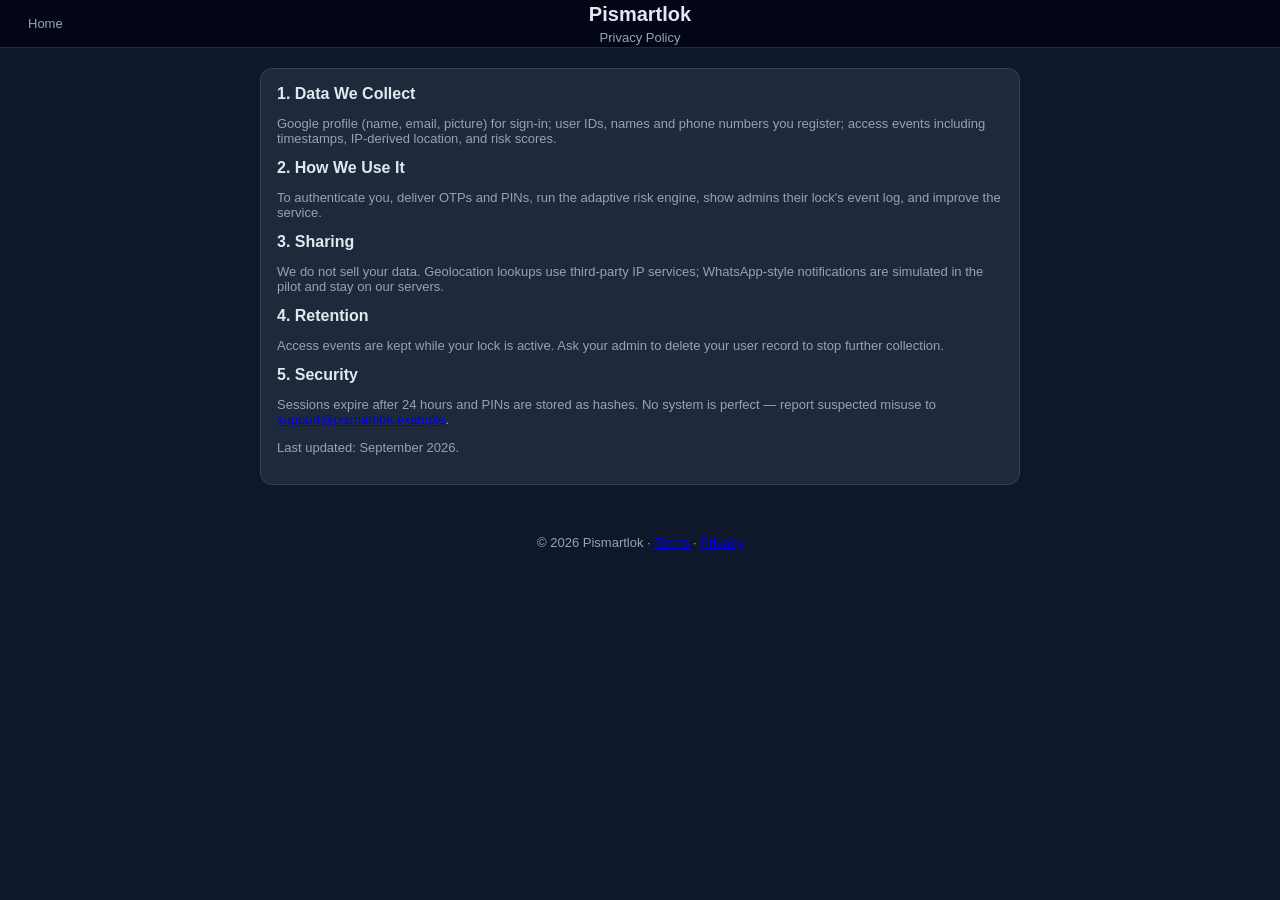
<file: public/privacy.html>
<!doctype html>
<html lang="en">
<head>
<meta charset="utf-8"/>
<meta name="viewport" content="width=device-width,initial-scale=1"/>
<title>Pismartlok — Privacy Policy</title>
<link rel="stylesheet" href="style.css"/>
</head>
<body>
<header>
  <div class="brand"><h1>Pismartlok</h1><p class="sub">Privacy Policy</p></div>
  <div class="header-right"><a href="/" class="logout-btn">Home</a></div>
</header>
<main style="max-width:800px">
  <div class="card">
    <h3>1. Data We Collect</h3>
    <p class="muted">Google profile (name, email, picture) for sign-in; user IDs, names and phone numbers you register; access events including timestamps, IP-derived location, and risk scores.</p>
    <h3>2. How We Use It</h3>
    <p class="muted">To authenticate you, deliver OTPs and PINs, run the adaptive risk engine, show admins their lock's event log, and improve the service.</p>
    <h3>3. Sharing</h3>
    <p class="muted">We do not sell your data. Geolocation lookups use third-party IP services; WhatsApp-style notifications are simulated in the pilot and stay on our servers.</p>
    <h3>4. Retention</h3>
    <p class="muted">Access events are kept while your lock is active. Ask your admin to delete your user record to stop further collection.</p>
    <h3>5. Security</h3>
    <p class="muted">Sessions expire after 24 hours and PINs are stored as hashes. No system is perfect — report suspected misuse to <a href="mailto:support@pismartlok.example">support@pismartlok.example</a>.</p>
    <p class="muted">Last updated: September 2026.</p>
  </div>
</main>
<footer><span class="muted">© 2026 Pismartlok · <a href="/terms.html">Terms</a> · <a href="/privacy.html">Privacy</a></span></footer>
</body>
</html>
</file>
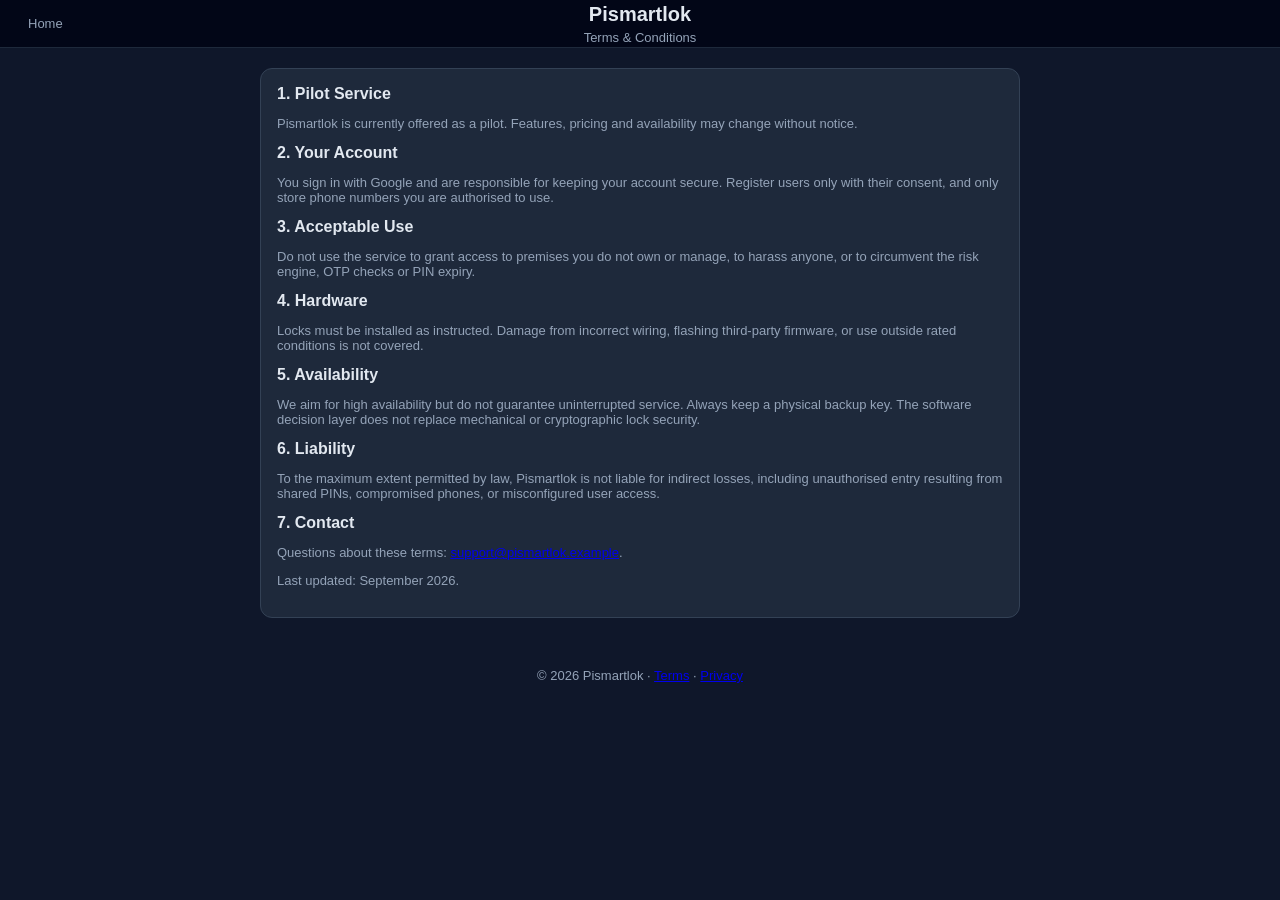
<file: public/terms.html>
<!doctype html>
<html lang="en">
<head>
<meta charset="utf-8"/>
<meta name="viewport" content="width=device-width,initial-scale=1"/>
<title>Pismartlok — Terms &amp; Conditions</title>
<link rel="stylesheet" href="style.css"/>
</head>
<body>
<header>
  <div class="brand"><h1>Pismartlok</h1><p class="sub">Terms &amp; Conditions</p></div>
  <div class="header-right"><a href="/" class="logout-btn">Home</a></div>
</header>
<main style="max-width:800px">
  <div class="card">
    <h3>1. Pilot Service</h3>
    <p class="muted">Pismartlok is currently offered as a pilot. Features, pricing and availability may change without notice.</p>
    <h3>2. Your Account</h3>
    <p class="muted">You sign in with Google and are responsible for keeping your account secure. Register users only with their consent, and only store phone numbers you are authorised to use.</p>
    <h3>3. Acceptable Use</h3>
    <p class="muted">Do not use the service to grant access to premises you do not own or manage, to harass anyone, or to circumvent the risk engine, OTP checks or PIN expiry.</p>
    <h3>4. Hardware</h3>
    <p class="muted">Locks must be installed as instructed. Damage from incorrect wiring, flashing third-party firmware, or use outside rated conditions is not covered.</p>
    <h3>5. Availability</h3>
    <p class="muted">We aim for high availability but do not guarantee uninterrupted service. Always keep a physical backup key. The software decision layer does not replace mechanical or cryptographic lock security.</p>
    <h3>6. Liability</h3>
    <p class="muted">To the maximum extent permitted by law, Pismartlok is not liable for indirect losses, including unauthorised entry resulting from shared PINs, compromised phones, or misconfigured user access.</p>
    <h3>7. Contact</h3>
    <p class="muted">Questions about these terms: <a href="mailto:support@pismartlok.example">support@pismartlok.example</a>.</p>
    <p class="muted">Last updated: September 2026.</p>
  </div>
</main>
<footer><span class="muted">© 2026 Pismartlok · <a href="/terms.html">Terms</a> · <a href="/privacy.html">Privacy</a></span></footer>
</body>
</html>
</file>
<file: public/style.css>
*{box-sizing:border-box}body{font-family:Segoe UI,Arial,sans-serif;margin:0;background:#0f172a;color:#e2e8f0}
header{display:flex;justify-content:space-between;align-items:center;padding:16px 20px;background:#020617;border-bottom:1px solid #1e293b;position:relative}
.brand{position:absolute;left:50%;transform:translateX(-50%);text-align:center}
h1{margin:0;font-size:20px}.sub{margin:4px 0 0;color:#94a3b8;font-size:13px}
.header-right{display:flex;align-items:center;gap:12px}
.pill{background:#1e293b;padding:8px 12px;border-radius:20px;font-size:13px}
.role-pill{font-size:11px;text-transform:uppercase;letter-spacing:0.5px}
.role-pill.super_admin{background:#7c3aed;color:#fff}
.role-pill.admin{background:#2563eb;color:#fff}
.role-pill.user{background:#475569;color:#e2e8f0}
.avatar{width:28px;height:28px;border-radius:50%;vertical-align:middle}
.login-btn{background:#2563eb;color:#fff;text-decoration:none;padding:8px 16px;border-radius:8px;font-size:13px}
.login-btn:hover{background:#1d4ed8}
.logout-btn{color:#94a3b8;text-decoration:none;font-size:13px;margin-left:8px}
.logout-btn:hover{color:#ef4444}
#loginWall{padding:40px;text-align:center}
nav{display:flex;gap:8px;padding:10px 20px;background:#020617;flex-wrap:wrap}
nav button{background:#1e293b;color:#e2e8f0;border:0;padding:8px 12px;border-radius:8px;cursor:pointer}
nav button.active{background:#2563eb}
main{padding:20px;max-width:1000px;margin:auto}
.tab{display:none}.tab.active{display:block}
.cards{display:grid;grid-template-columns:repeat(auto-fit,minmax(260px,1fr));gap:12px}
.card{background:#1e293b;border:1px solid #334155;border-radius:12px;padding:16px;margin-bottom:12px}
.big{font-size:28px;font-weight:700;margin:8px 0}
.mono{background:#020617;padding:10px;border-radius:8px;white-space:pre-wrap;font-size:13px}
.muted{color:#94a3b8;font-size:13px}
.row{display:flex;gap:8px;margin:8px 0;flex-wrap:wrap}
button{background:#2563eb;color:#fff;border:0;padding:9px 14px;border-radius:8px;cursor:pointer}
button:hover{background:#1d4ed8}
input,select{background:#020617;color:#e2e8f0;border:1px solid #334155;border-radius:8px;padding:8px;margin:4px 0;min-width:220px}
label{display:block;margin:6px 0}
table{width:100%;border-collapse:collapse;font-size:13px}
th,td{border-bottom:1px solid #334155;padding:6px;text-align:left}
code{background:#020617;padding:2px 6px;border-radius:6px}
footer{padding:16px;text-align:center}
.GRANT{color:#22c55e}.STEP_UP{color:#f59e0b}.DENY_ALERT{color:#ef4444}
.admin-only{display:none}
body.role-admin .admin-only,body.role-super_admin .admin-only{display:block}
#map{background:#020617}
.btn-sm{padding:4px 10px;font-size:12px;border-radius:6px}
.btn-danger{background:#ef4444;color:#fff;border:0;cursor:pointer}
.btn-danger:hover{background:#dc2626}
h3{margin:0 0 8px;font-size:16px}
h4{margin:12px 0 8px;font-size:14px;color:#94a3b8}
</file>
